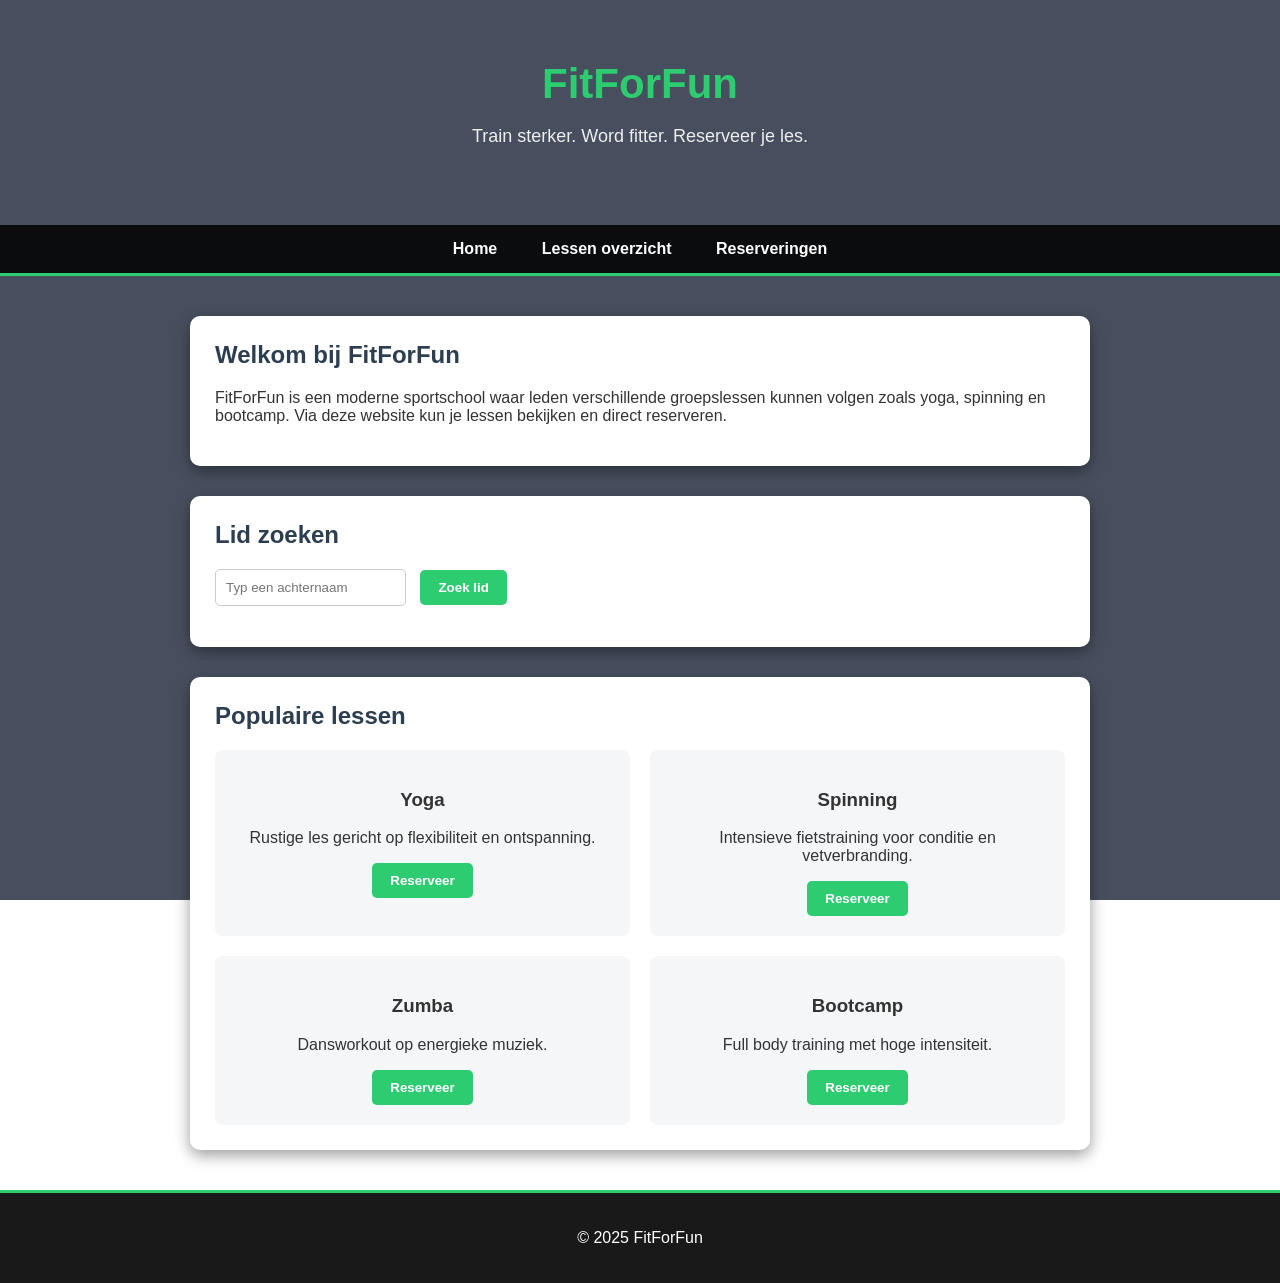
<file: index.html>
<!DOCTYPE html>
<html lang="nl">

<head>
<meta charset="UTF-8">
<title>FitForFun</title>
<link rel="stylesheet" href="style.css">
</head>

<body>

<header>

<div class="header-content">

<h1>FitForFun</h1>
<p>Train sterker. Word fitter. Reserveer je les.</p>

</div>

</header>


<nav>

<a href="index.html">Home</a>
<a href="lessen.html">Lessen overzicht</a>
<a href="reserveringen.html">Reserveringen</a>

</nav>


<main class="container">


<section class="card">

<h2>Welkom bij FitForFun</h2>

<p>
FitForFun is een moderne sportschool waar leden verschillende groepslessen
kunnen volgen zoals yoga, spinning en bootcamp. Via deze website kun je
lessen bekijken en direct reserveren.
</p>

</section>



<section class="card">

<h2>Lid zoeken</h2>

<input type="text" id="zoekInput" placeholder="Typ een achternaam">

<button onclick="zoekLid()">Zoek lid</button>

<ul id="resultaat"></ul>

</section>



<section class="card">

<h2>Populaire lessen</h2>

<div class="lessen-grid">

<div class="les-card">

<h3>Yoga</h3>

<p>Rustige les gericht op flexibiliteit en ontspanning.</p>

<button onclick="reserveerLes('Yoga')">Reserveer</button>

</div>


<div class="les-card">

<h3>Spinning</h3>

<p>Intensieve fietstraining voor conditie en vetverbranding.</p>

<button onclick="reserveerLes('Spinning')">Reserveer</button>

</div>


<div class="les-card">

<h3>Zumba</h3>

<p>Dansworkout op energieke muziek.</p>

<button onclick="reserveerLes('Zumba')">Reserveer</button>

</div>


<div class="les-card">

<h3>Bootcamp</h3>

<p>Full body training met hoge intensiteit.</p>

<button onclick="reserveerLes('Bootcamp')">Reserveer</button>

</div>

</div>

</section>

</main>


<footer>

<p>© 2025 FitForFun</p>

</footer>

<script src="script.js"></script>

</body>
</html>
</file>
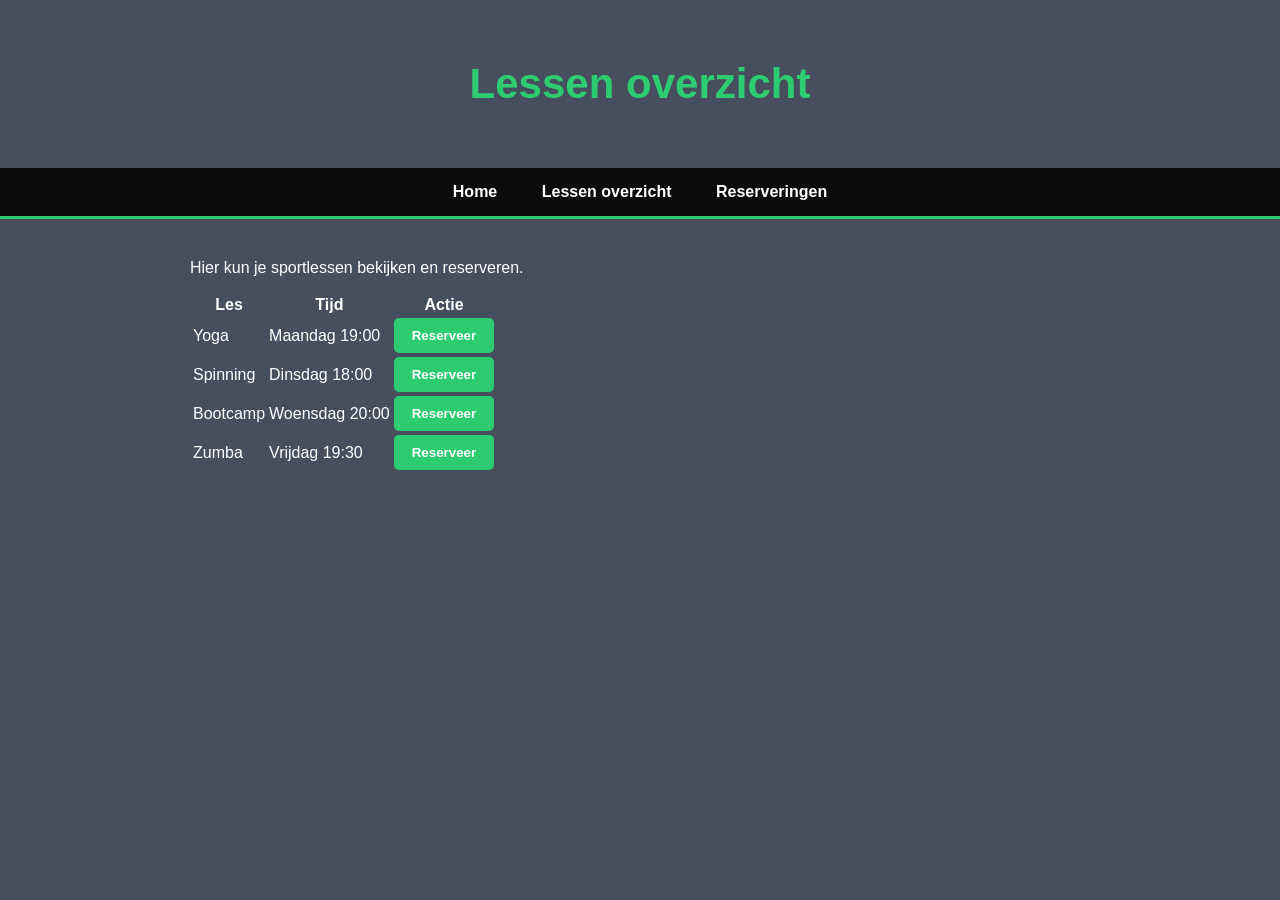
<file: lessen.html>
<!DOCTYPE html>
<html lang="nl">

<head>

<meta charset="UTF-8">
<title>Lessen overzicht</title>

<link rel="stylesheet" href="style.css">

</head>

<body>

<header>
<h1>Lessen overzicht</h1>
</header>

<nav>
<a href="index.html">Home</a>
<a href="lessen.html">Lessen overzicht</a>
<a href="reserveringen.html">Reserveringen</a>
</nav>

<div class="container">

<p>Hier kun je sportlessen bekijken en reserveren.</p>

<table>

<tr>
<th>Les</th>
<th>Tijd</th>
<th>Actie</th>
</tr>

<tr>
<td>Yoga</td>
<td>Maandag 19:00</td>

<!-- Wanneer je op reserveer klikt wordt de functie reserveerLes uitgevoerd -->
<td><button onclick="reserveerLes('Yoga')">Reserveer</button></td>

</tr>

<tr>
<td>Spinning</td>
<td>Dinsdag 18:00</td>
<td><button onclick="reserveerLes('Spinning')">Reserveer</button></td>
</tr>

<tr>
<td>Bootcamp</td>
<td>Woensdag 20:00</td>
<td><button onclick="reserveerLes('Bootcamp')">Reserveer</button></td>
</tr>

<tr>
<td>Zumba</td>
<td>Vrijdag 19:30</td>
<td><button onclick="reserveerLes('Zumba')">Reserveer</button></td>
</tr>

</table>

</div>

<script src="script.js"></script>

</body>
</html>
</file>
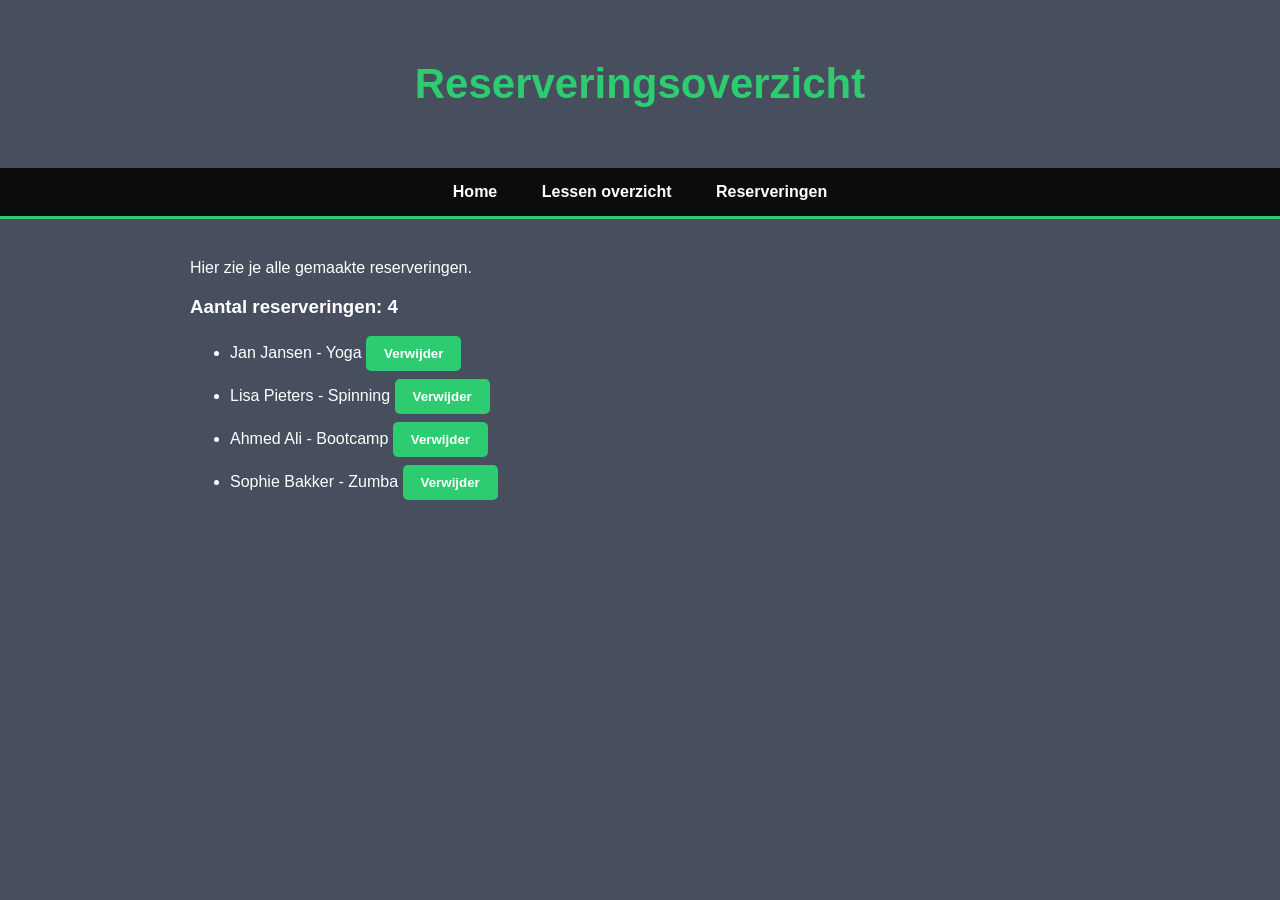
<file: reserveringen.html>
<!DOCTYPE html>
<html lang="nl">

<head>

<meta charset="UTF-8">
<title>Reserveringen</title>

<link rel="stylesheet" href="style.css">

</head>

<body>

<header>
<h1>Reserveringsoverzicht</h1>
</header>

<nav>
<a href="index.html">Home</a>
<a href="lessen.html">Lessen overzicht</a>
<a href="reserveringen.html">Reserveringen</a>
</nav>

<div class="container">

<p>Hier zie je alle gemaakte reserveringen.</p>

<!-- Extra feature: laat aantal reserveringen zien -->
<h3>Aantal reserveringen: <span id="aantal"></span></h3>

<!-- Hier worden reserveringen geladen -->
<ul id="reserveringLijst"></ul>

</div>

<script src="script.js"></script>

</body>
</html>
</file>
<file: style.css>
/* ===================================== */
/* Algemene pagina styling */
/* ===================================== */

body{

/* Standaard lettertype voor de website */
font-family: Arial, sans-serif;

/* Geen standaard marges */
margin:0;

/* Tekstkleur */
color:white;

/* Fitness achtergrond afbeelding */
background-image: url("https://images.unsplash.com/photo-1571902943202-507ec2618e8f");

/* Achtergrond instellingen */
background-size:cover;
background-position:center;
background-attachment:fixed;

}


/* ===================================== */
/* Donkere overlay voor betere leesbaarheid */
/* ===================================== */

body::before{

content:"";

position:fixed;

top:0;
left:0;

width:100%;
height:100%;

/* Donkerblauwe overlay */
background:rgba(10,20,40,0.75);

/* Achter alle content */
z-index:-1;

}


/* ===================================== */
/* Header styling */
/* ===================================== */

header{

/* Content centreren */
text-align:center;

/* Ruimte boven en onder */
padding:60px 20px;

}

header h1{

/* Grote titel */
font-size:42px;

margin:0;

/* Groene fitness kleur */
color:#2ecc71;

}

header p{

font-size:18px;
opacity:0.9;

}


/* ===================================== */
/* Navigatie menu */
/* ===================================== */

nav{

/* Donkere achtergrond */
background:rgba(0,0,0,0.85);

/* Ruimte */
padding:15px;

/* Links centreren */
text-align:center;

/* Groene lijn onder menu */
border-bottom:3px solid #2ecc71;

}

nav a{

/* Witte links */
color:white;

/* Ruimte tussen links */
margin:0 20px;

/* Geen onderstreping */
text-decoration:none;

font-weight:bold;

font-size:16px;

}

/* Hover effect */

nav a:hover{

color:#2ecc71;

}


/* ===================================== */
/* Hoofdcontainer */
/* ===================================== */

.container{

/* Maximale breedte */
width:900px;

/* Centreren */
margin:auto;

/* Ruimte boven */
margin-top:40px;

}


/* ===================================== */
/* Content kaarten */
/* ===================================== */

.card{

/* Witte achtergrond */
background:white;

/* Tekst donker */
color:#333;

/* Binnenruimte */
padding:25px;

/* Ronde hoeken */
border-radius:10px;

/* Ruimte onder kaarten */
margin-bottom:30px;

/* Schaduw effect */
box-shadow:0 5px 15px rgba(0,0,0,0.4);

}


/* ===================================== */
/* Titel styling */
/* ===================================== */

h2{

margin-top:0;

color:#2c3e50;

}


/* ===================================== */
/* Input veld styling */
/* ===================================== */

input{

padding:10px;

border-radius:5px;

border:1px solid #ccc;

margin-right:10px;

}


/* ===================================== */
/* Knoppen */
/* ===================================== */

button{

/* Groene knop */
background:#2ecc71;

color:white;

border:none;

padding:10px 18px;

border-radius:5px;

cursor:pointer;

font-weight:bold;

}

/* Hover effect */

button:hover{

background:#27ae60;

}


/* ===================================== */
/* Lessen grid layout */
/* ===================================== */

.lessen-grid{

display:grid;

/* 2 kolommen */
grid-template-columns:repeat(2,1fr);

/* ruimte tussen kaarten */
gap:20px;

margin-top:20px;

}


/* ===================================== */
/* Les kaarten */
/* ===================================== */

.les-card{

background:#f4f6f8;

padding:20px;

border-radius:8px;

text-align:center;

/* Animatie effect */
transition:0.2s;

}

/* Hover effect */

.les-card:hover{

transform:scale(1.03);

}


/* ===================================== */
/* Resultaat lijst */
/* ===================================== */

ul{

margin-top:15px;

}

li{

margin-bottom:8px;

}


/* ===================================== */
/* Footer */
/* ===================================== */

footer{

text-align:center;

padding:20px;

margin-top:40px;

background:rgba(0,0,0,0.9);

border-top:3px solid #2ecc71;

}
</file>
